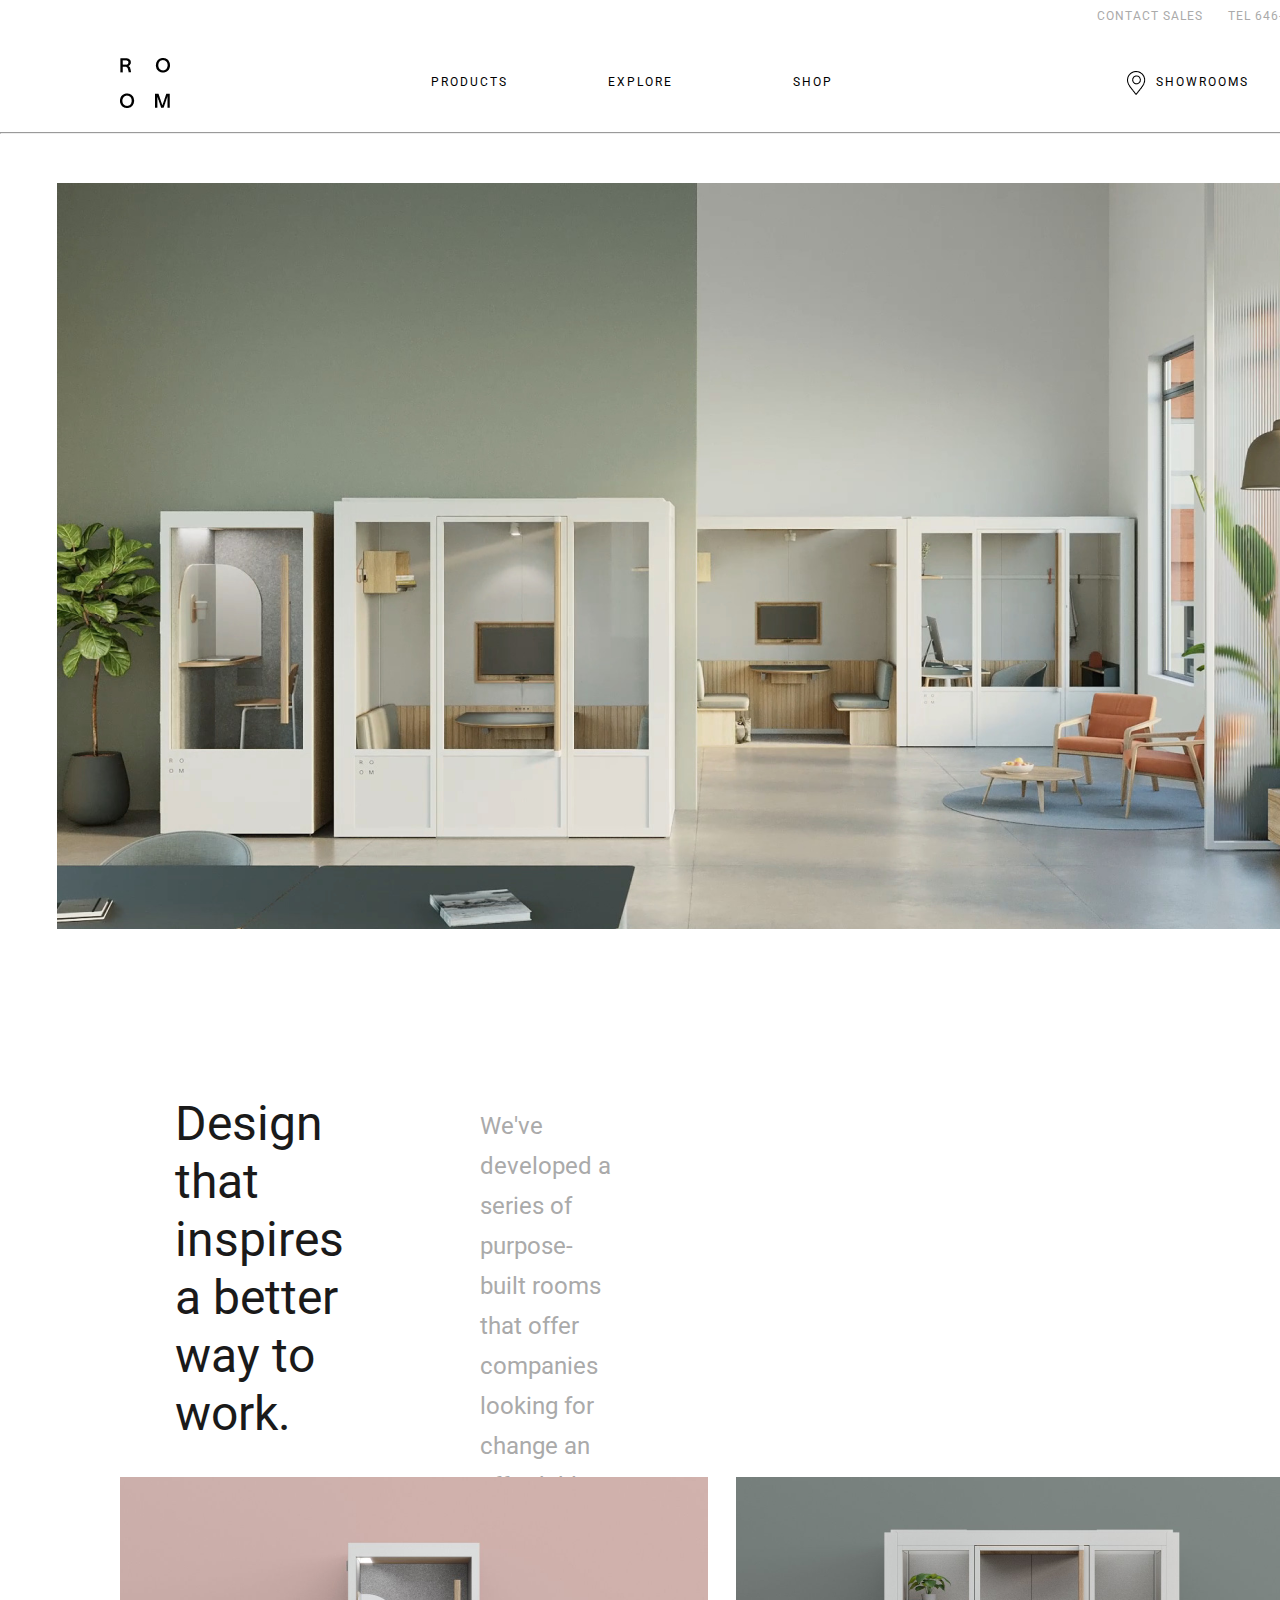
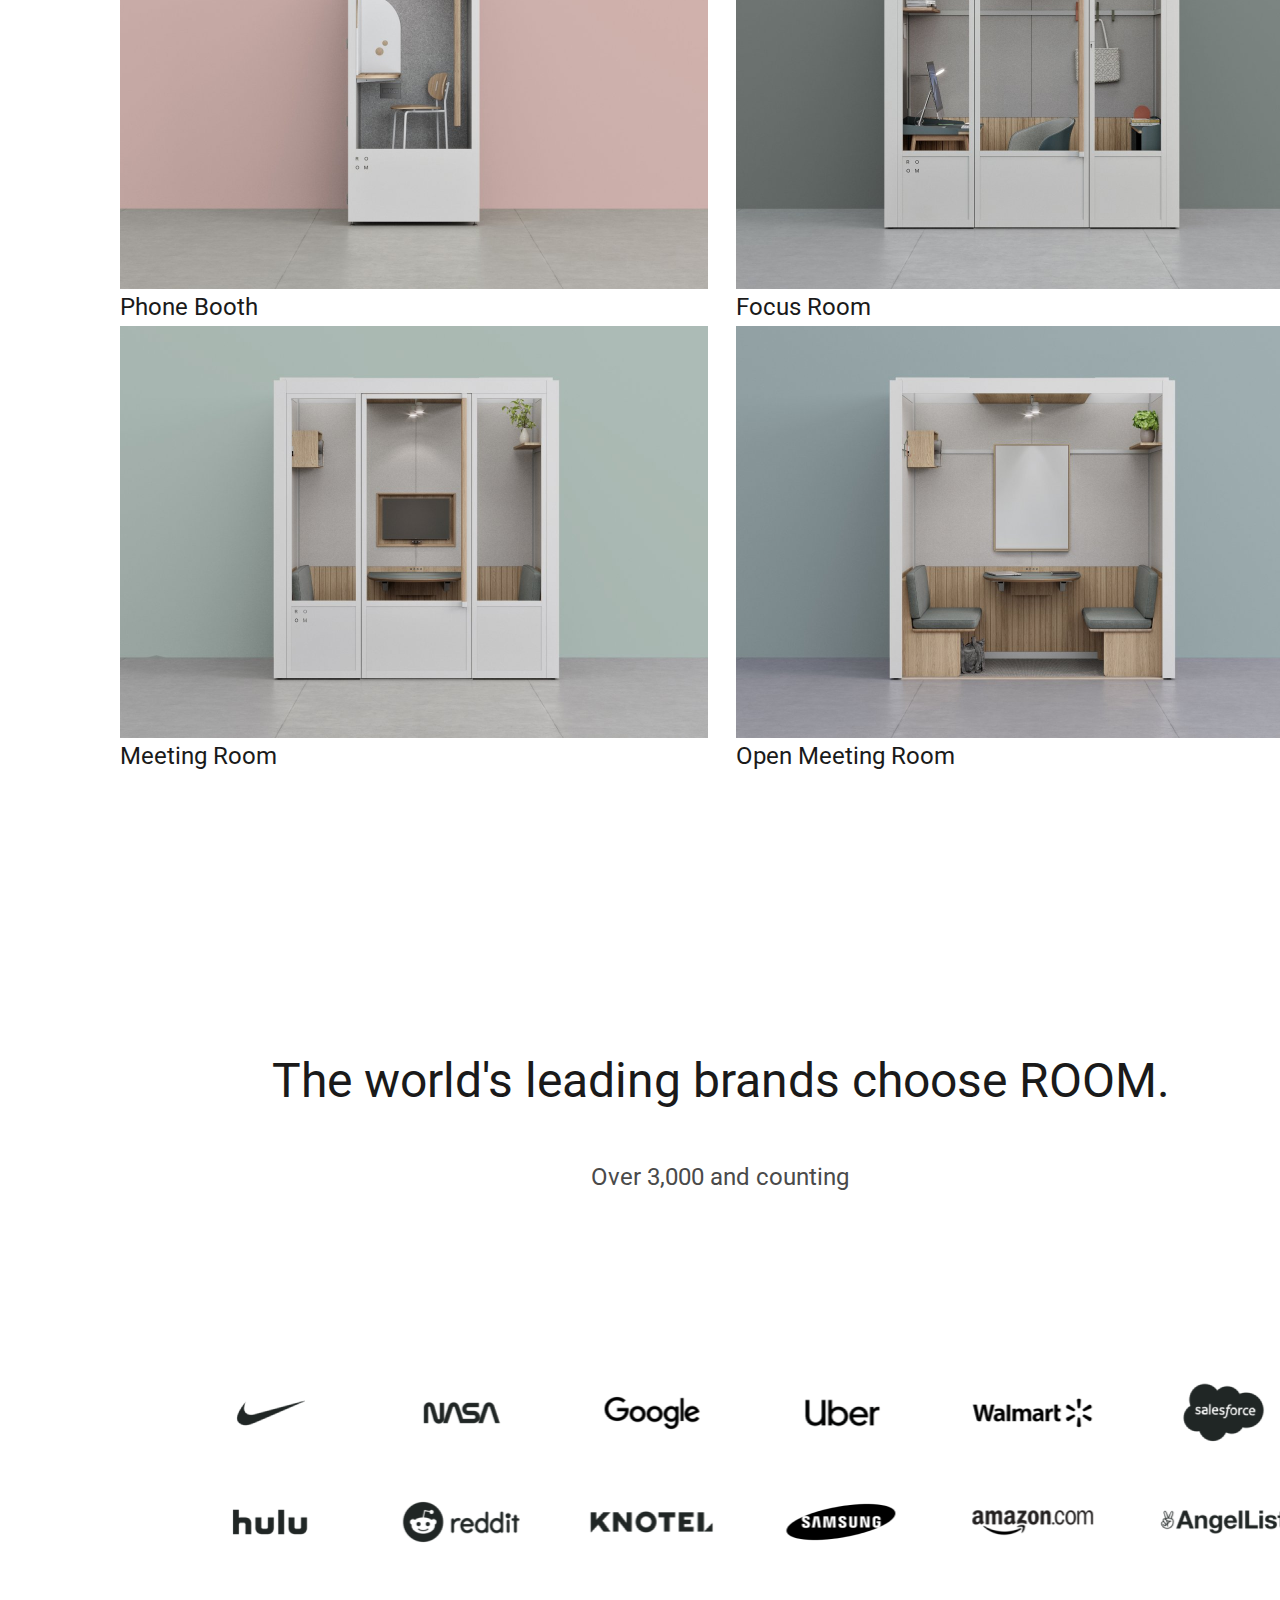
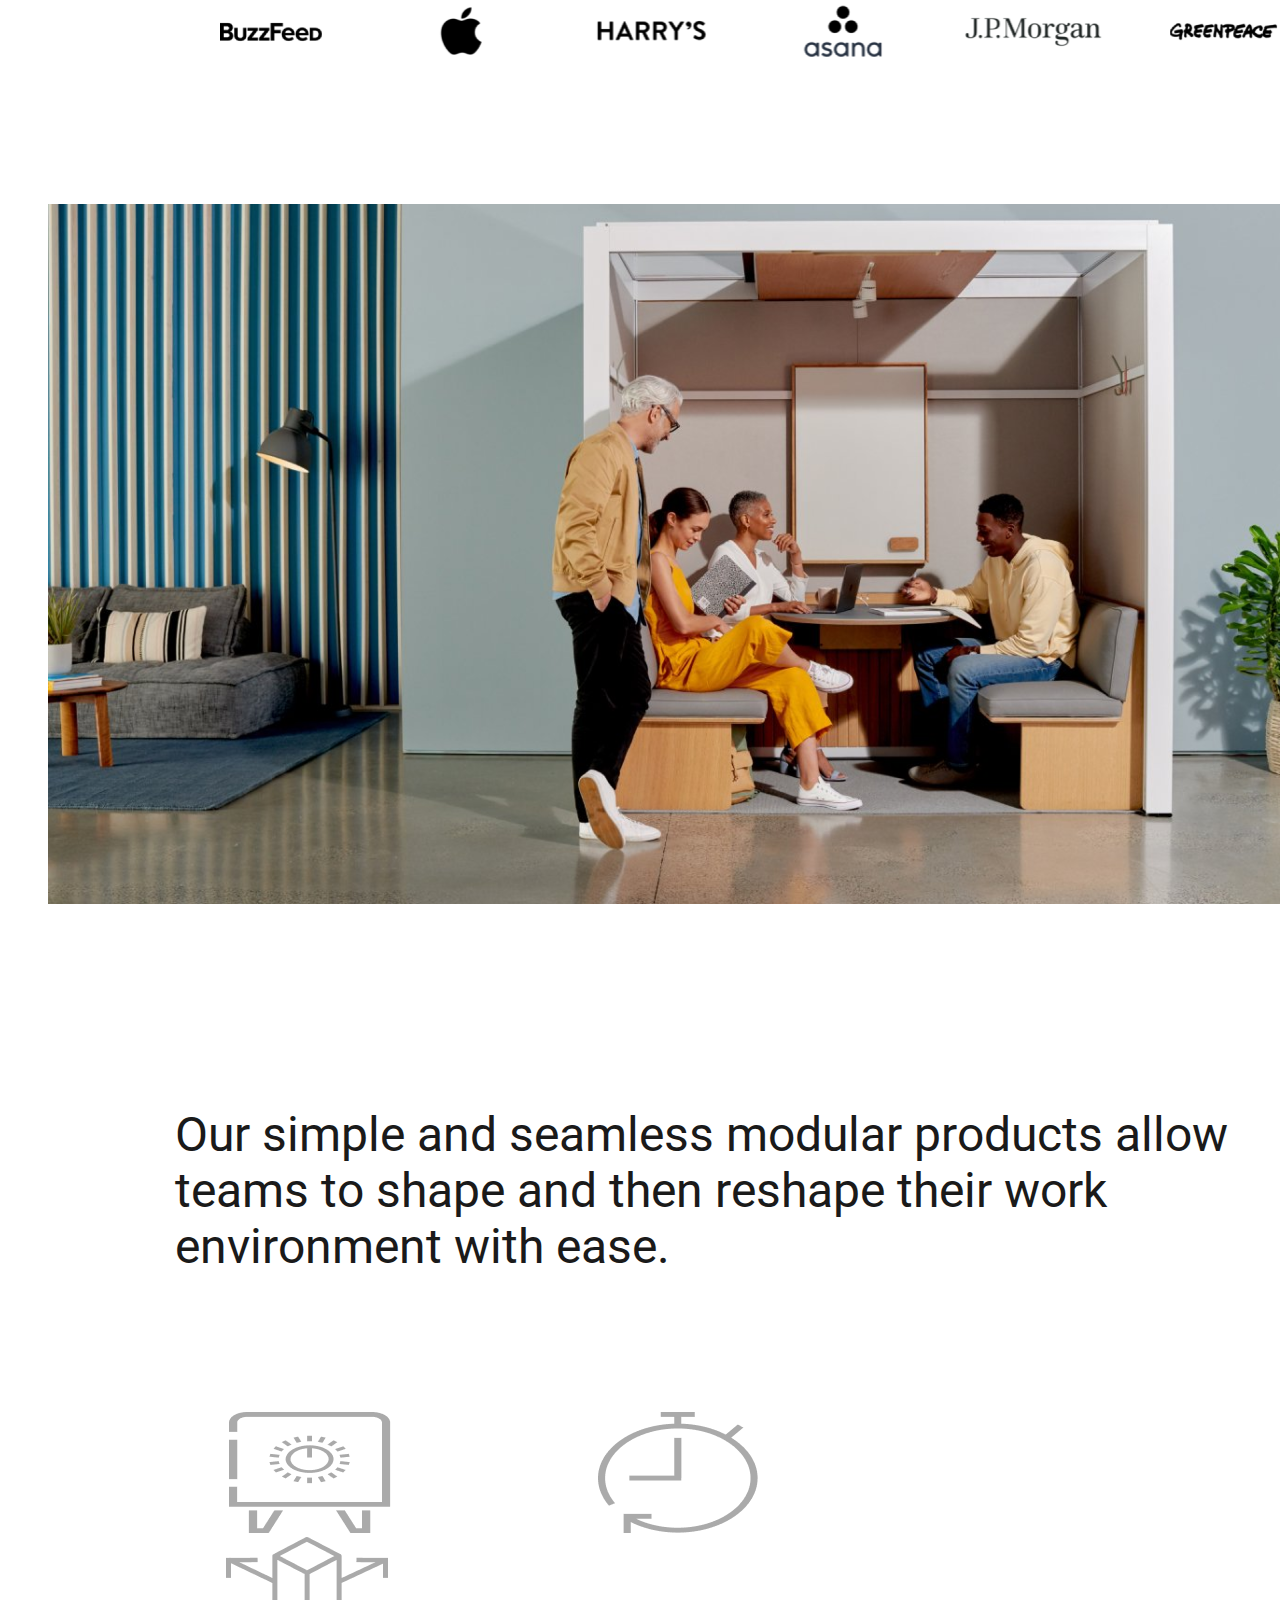
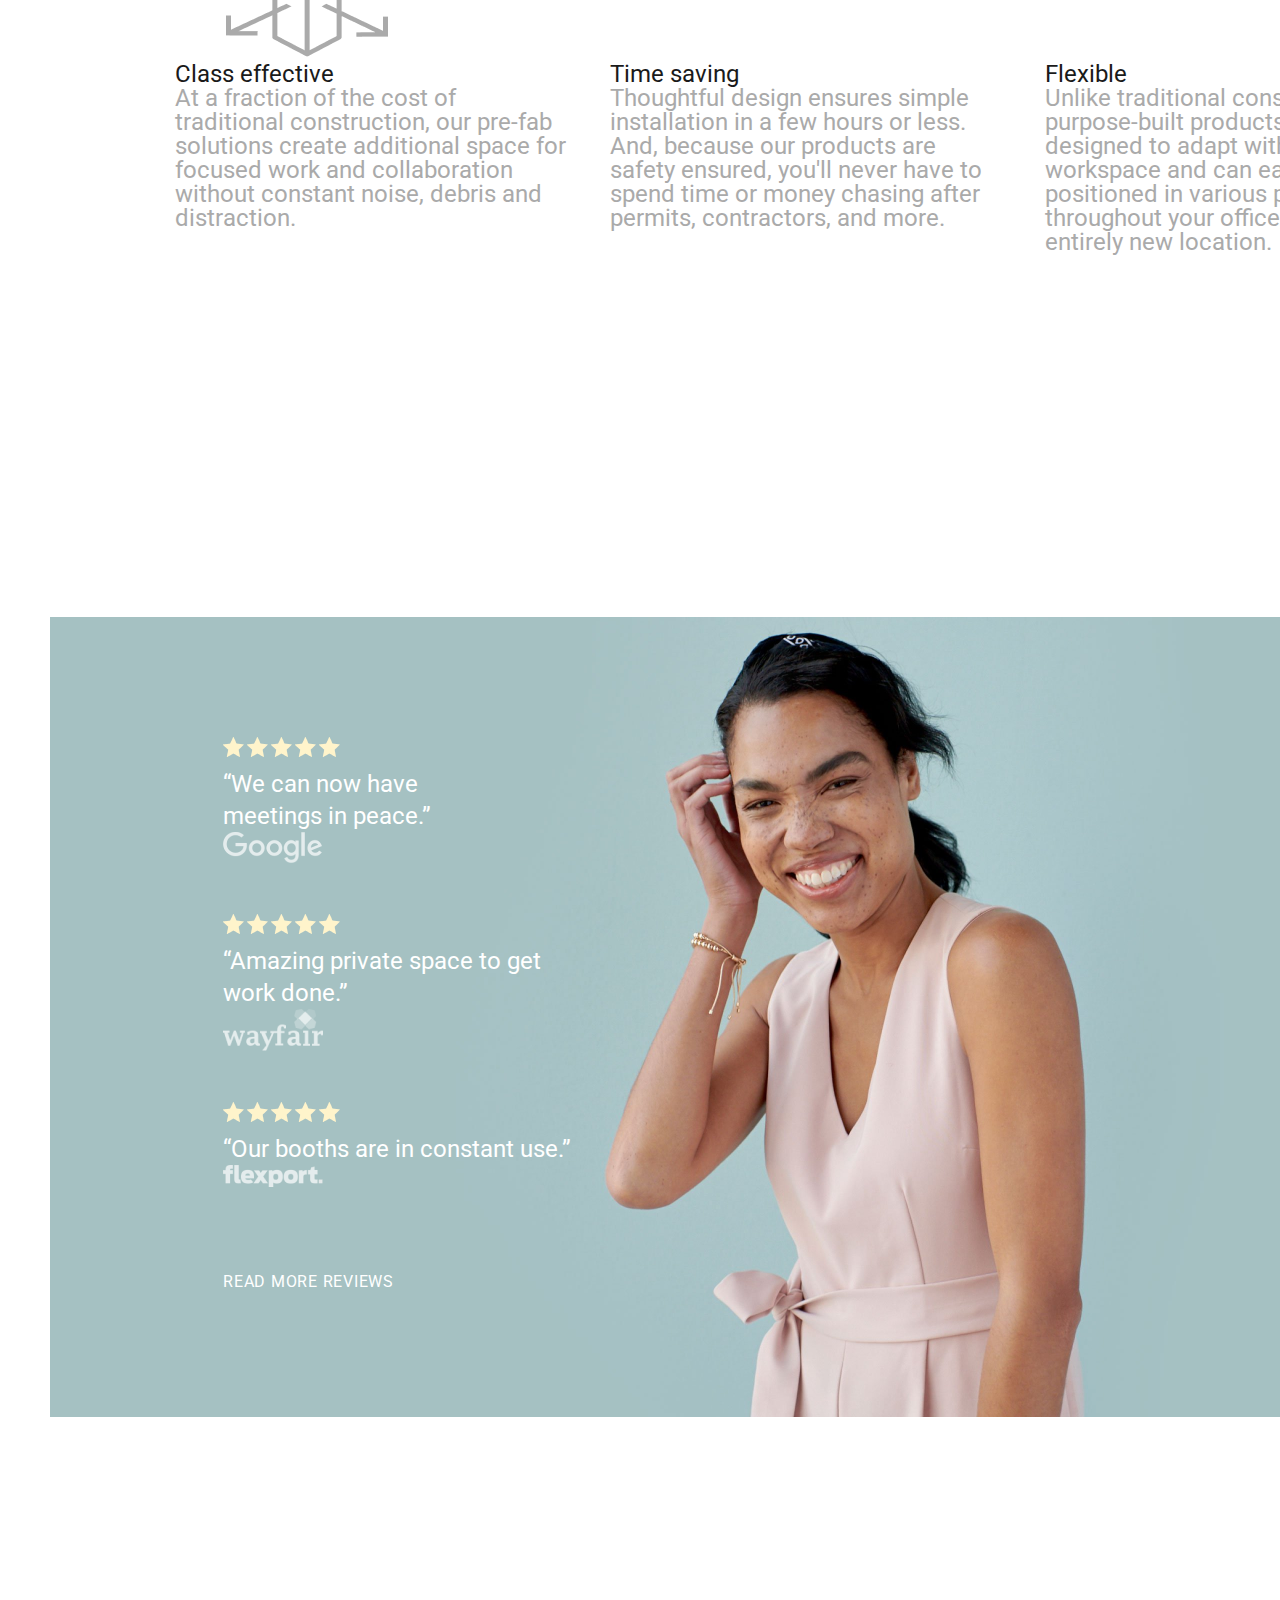
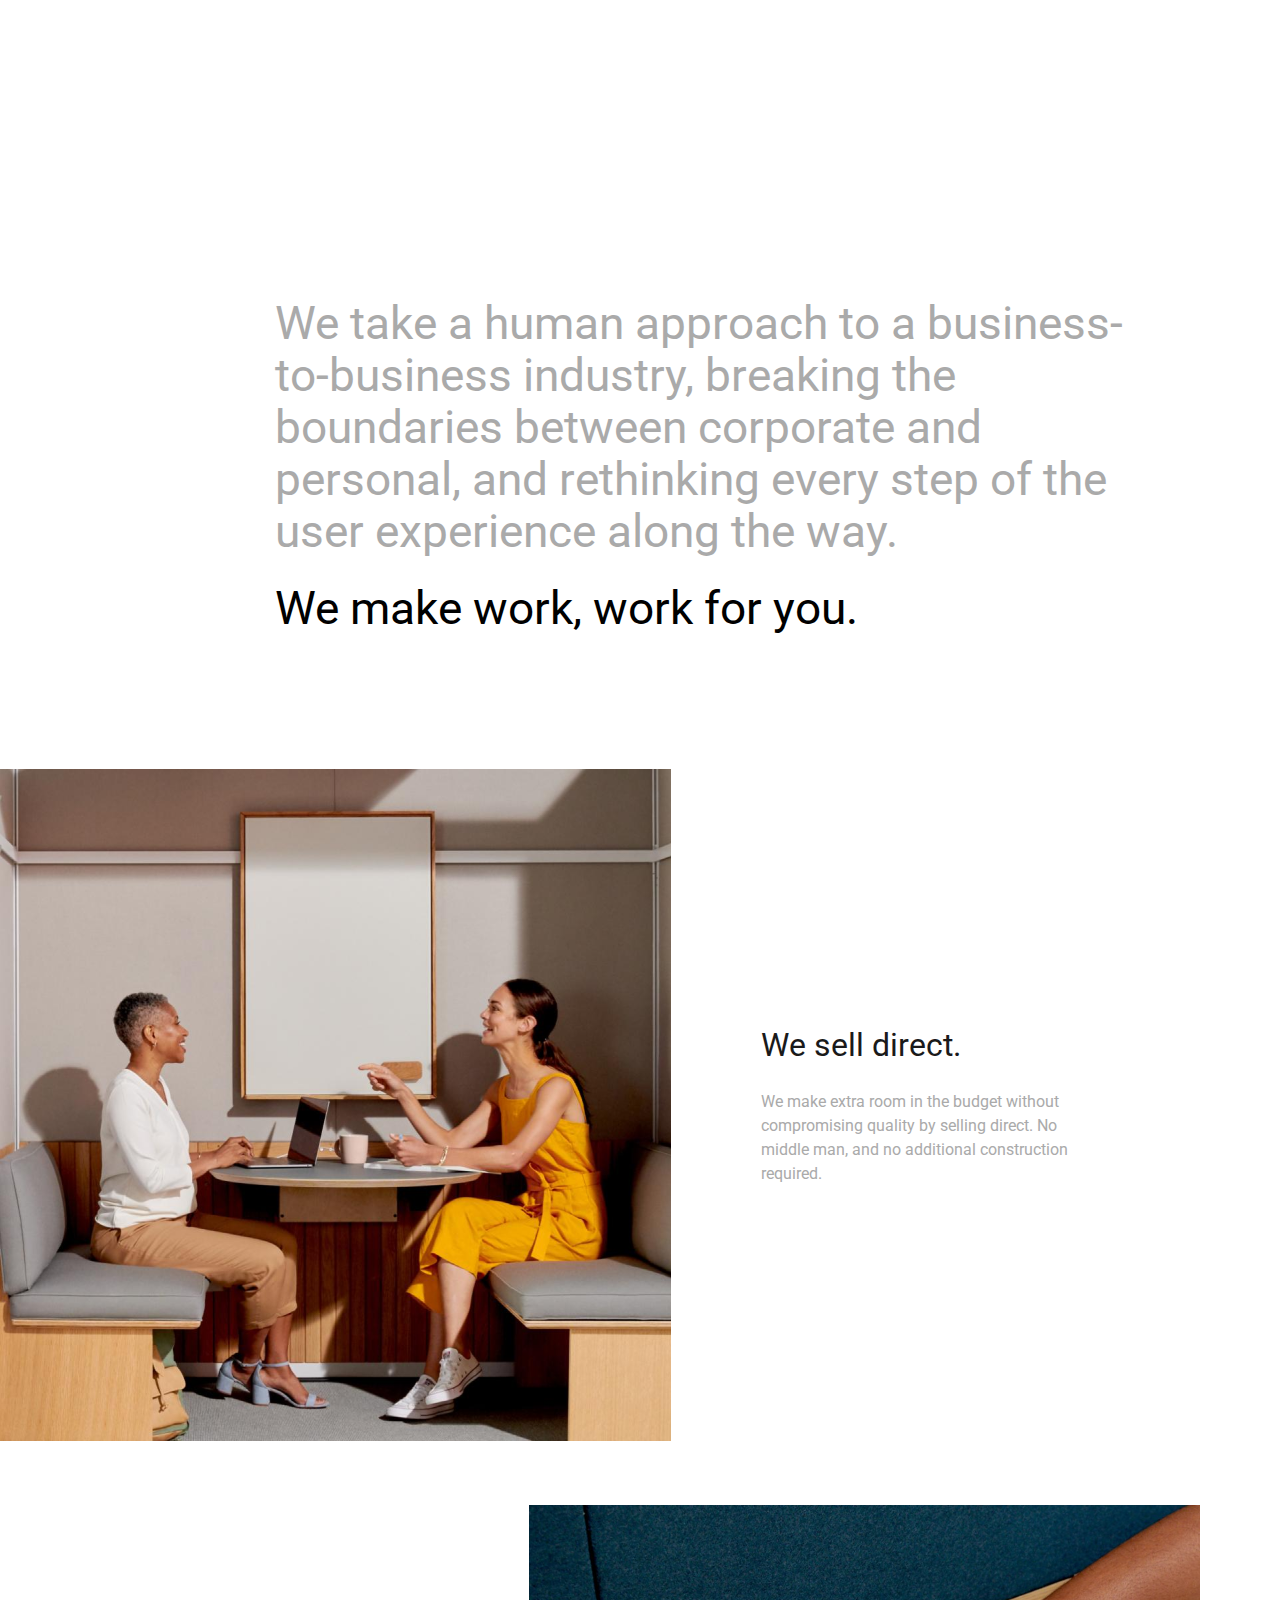
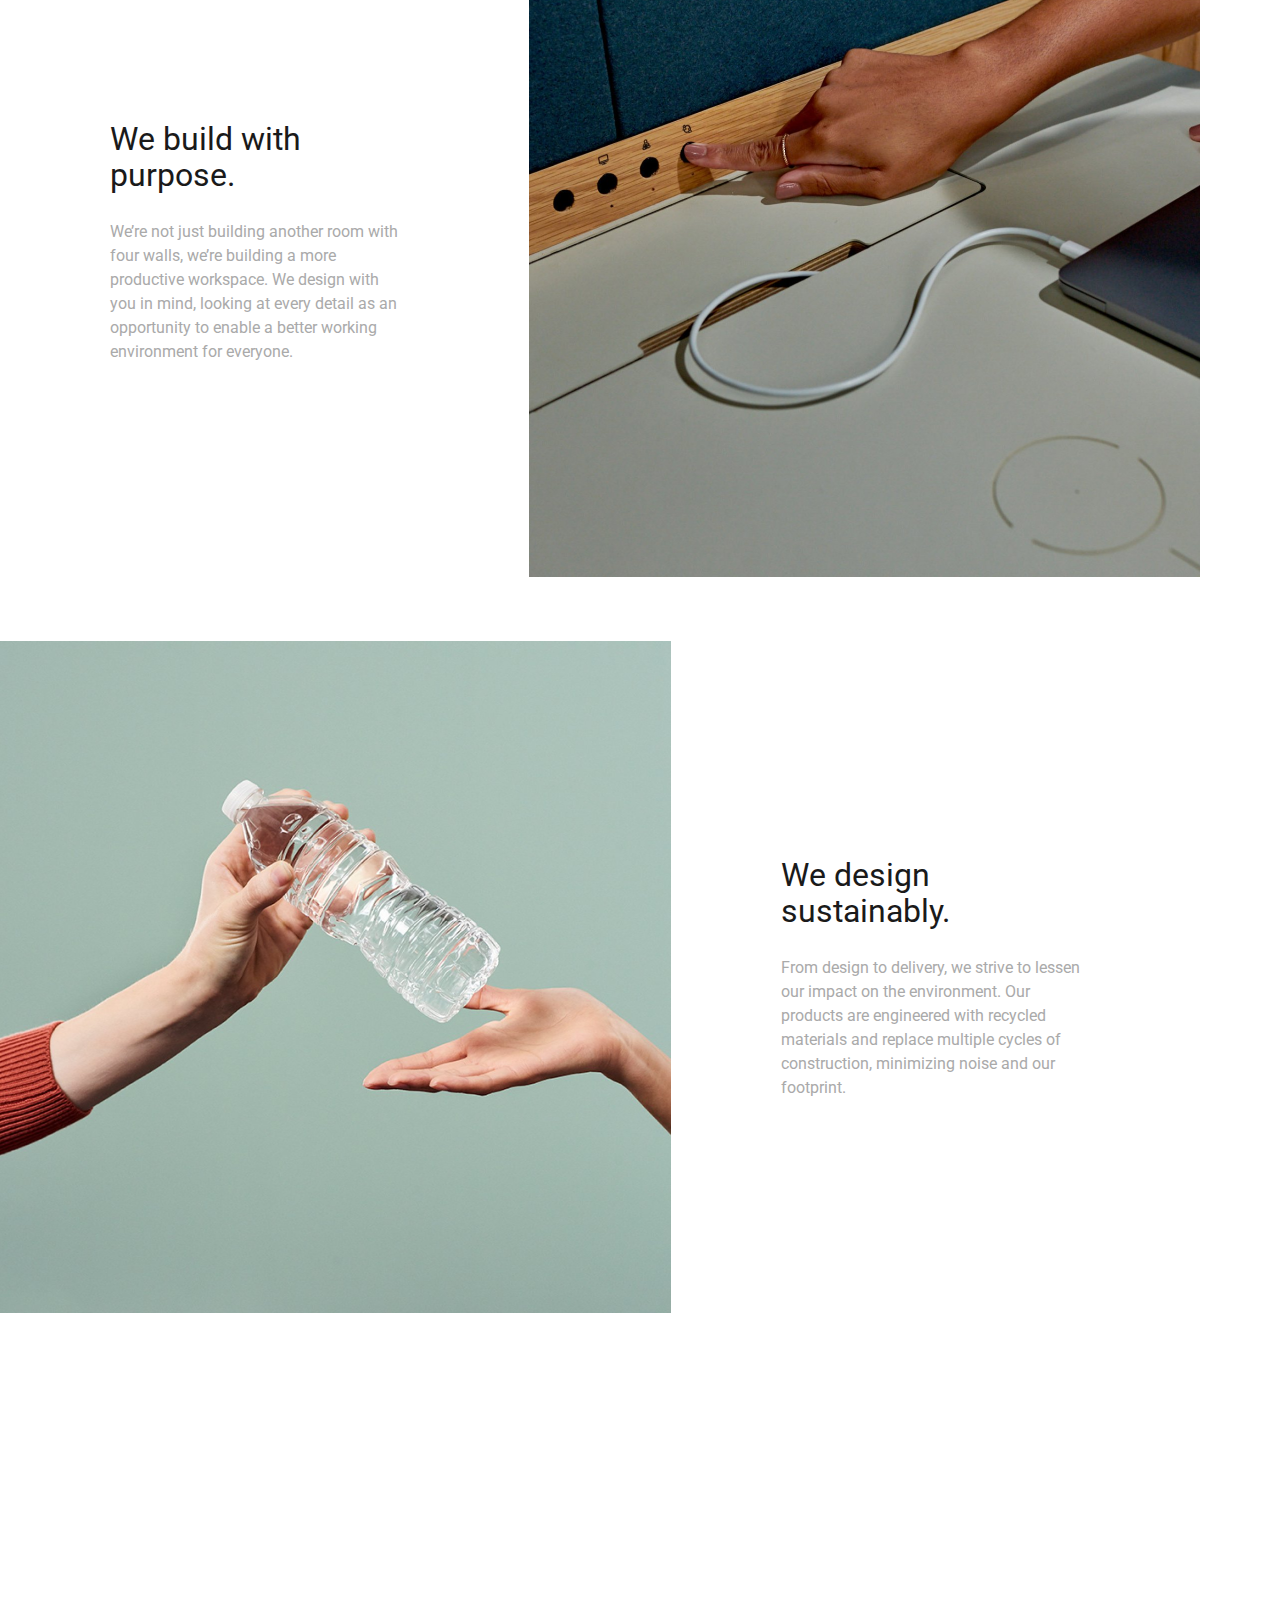
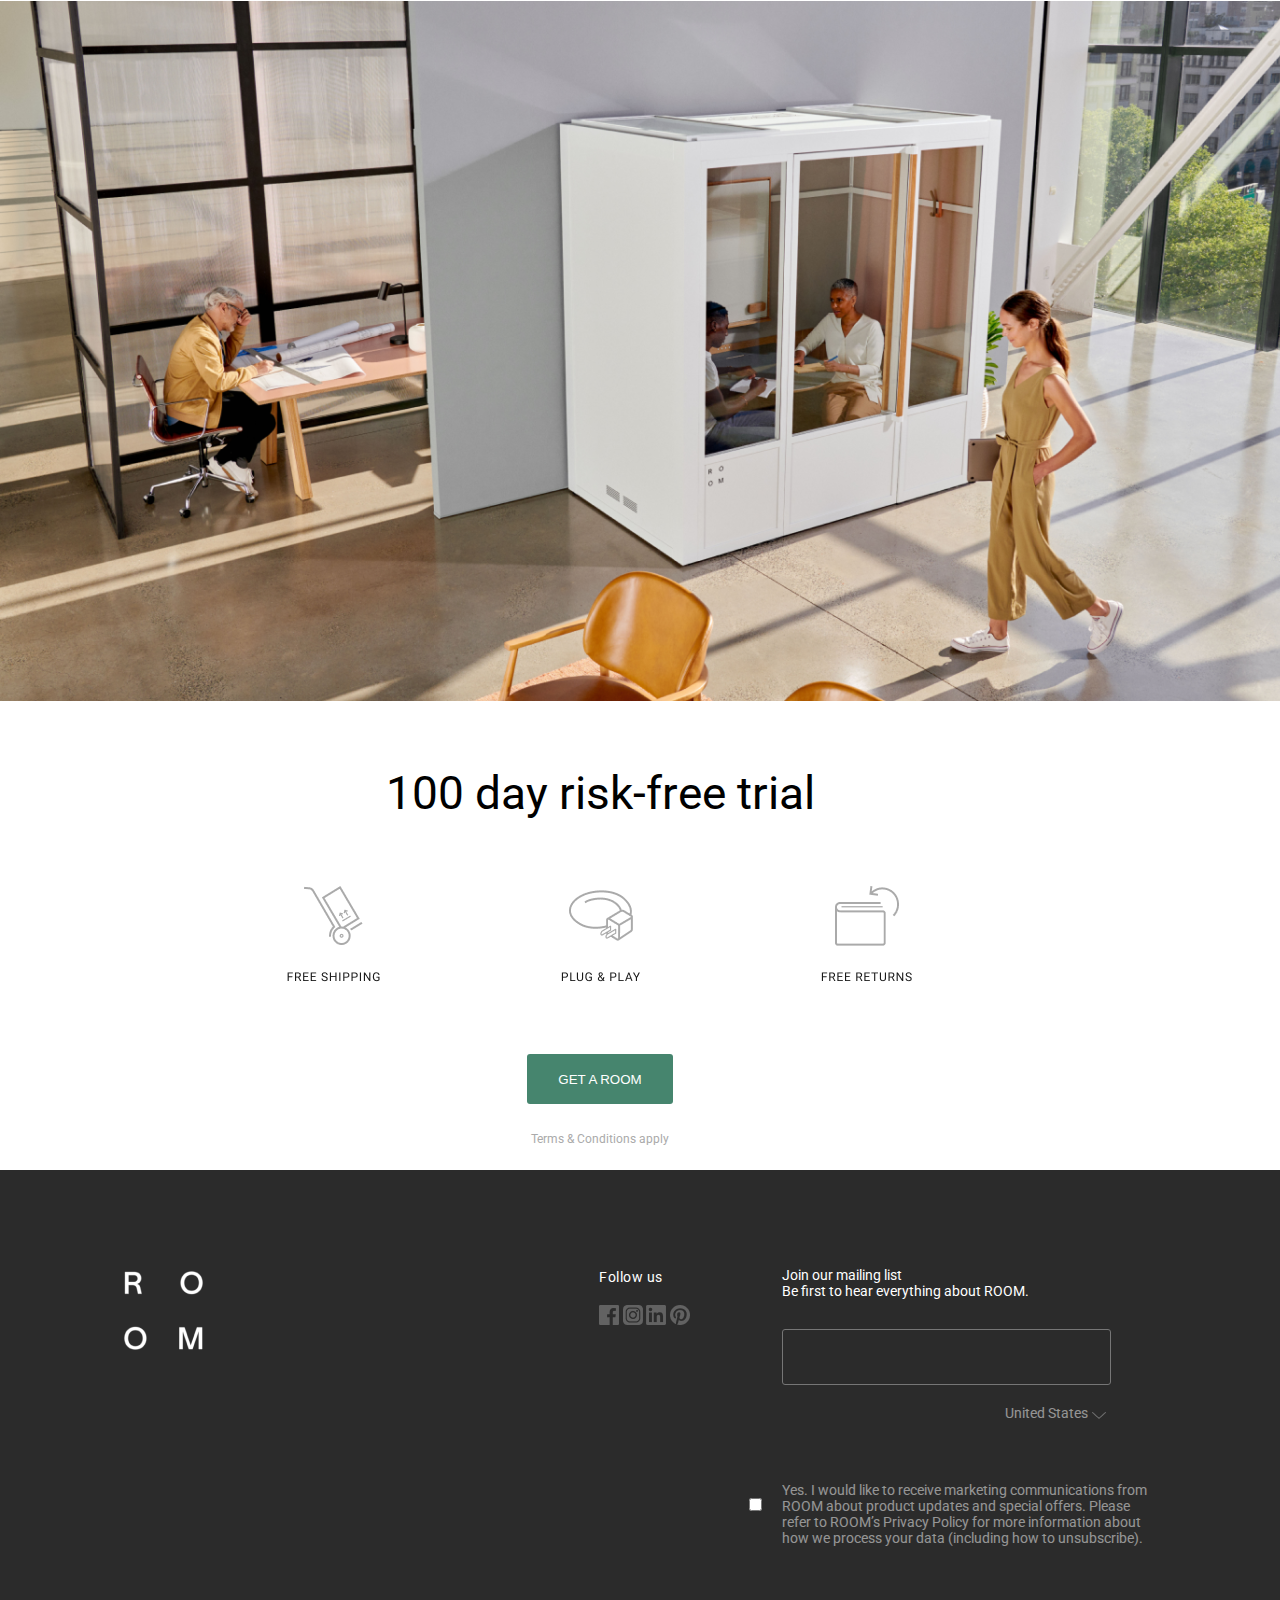
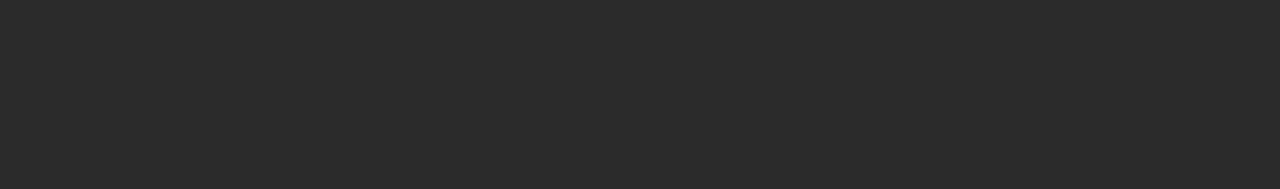
<file: index.html>
<!DOCTYPE html>
<html lang="en">

<head>
    <link href='https://fonts.googleapis.com/css?family=Anton' rel='stylesheet'>
    <link href='https://fonts.googleapis.com/css?family=Roboto' rel='stylesheet'>
    <link rel="stylesheet" href="style.css">
    <meta charset="UTF-8">
    <meta http-equiv="X-UA-Compatible" content="IE=edge">
    <meta name="viewport" content="width=device-width, initial-scale=1.0">
    <title>Document</title>
</head>

<body>

    <section class="section-1">
        <header class="header">
            <div class="upper_header">
                <div class="right_menu">
                    <p class="contact">contact sales</p>
                    <p class="telephone">tel 646-791-3726</p>
                    <p class="language">us</p>
                    <img src="img/galochka.png">
                </div>
                <div class="bottom_header">
                    <img src="img/room.png" class="room">
                    <p class="products">products</p>
                    <p class="explore">explore</p>
                    <p class="shop">shop</p>
                    <img src="img/geo.png" class="geo">
                    <p class="showrooms">showrooms</p>
                    <img src="img/telega.png" class="telega">
                </div>
            </div>
            <hr style="color:#E0E0E0;">
        </header>
        <img src="img/first_img.png" class="first_img">
        <div class="text_design">
            <p class="text1">Design that inspires a better way to work.</p>
            <p class="text2">We've developed a series of purpose-built rooms that offer companies looking for change an
                affordable, sustainable, and flexible alternative to fixed construction and traditional office design.
            </p>
        </div>
    </section>
    <section class="section2">
        <div class="div_phone"><img src="img/phone_booth.png" class="phone_booth">
            <p class="phone_">Phone Booth</p>
        </div>
        <div class="div_focus"> <img src="img/focus_room.png" class="focus_room">
            <p class="focus_">Focus Room</p>
        </div>
        <div class="div_meeting"><img src="img/meeting_room.png" class="meeting_room">
            <p class="meeting_">Meeting Room</p>
        </div>
        <div class="div_open"><img src="img/open_meeting_room.png" class="open_meeting_room">
            <p class="open_meeting">Open Meeting Room</p>
        </div>
    </section>

    <section class="section3">
        <div class="brands">
            <p class="leading_brands">The world's leading brands choose ROOM.</p>
            <p class="counting">Over 3,000 and counting</p>
            <img class="brands_img" src="img/brands.png">
        </div>
    </section>
    <section class="section3">
        <div class="container3">
            <div class="dedbl_cl">
                <img class="dedbl" src="img/dedbl.png">
            </div>
        </div>
        <div class="dedbl_header">
            <h1 class="dedbl_head_text">Our simple and seamless modular products allow teams to shape and then reshape
                their work environment with ease.</h1>
        </div>
        <div class="div_images">
            <img class="seif" src="img/seif.png">
            <img class="timer" src="img/timer.png">
            <img class="qube" src="img/qube.png">
            <div class="image_text">
                <div class="seif_container">
                    <h1>Class effective</h1>
                    <p>At a fraction of the cost of traditional construction, our pre-fab solutions create additional
                        space for focused work and collaboration without constant noise, debris and distraction.</p>
                </div>
                <div class="timer_container">
                    <h1>Time saving</h1>
                    <p>Thoughtful design ensures simple installation in a few hours or less. And, because our products
                        are safety ensured, you'll never have to spend time or money chasing after permits, contractors,
                        and more.</p>
                </div>
                <div class="cube_container">
                    <h1>Flexible</h1>
                    <p>Unlike traditional construction, our purpose-built products were designed to adapt with your
                        workspace and can easily be positioned in various places throughout your office, or to an
                        entirely new location.</p>
                </div>
            </div>
        </div>
    </section>
    <section class="section4">
        <div class="container4">
            <div class="comms">
                <div class="first_comm">
                    <img src="img/stars.png">
                    <p class="text_comm">“We can now have meetings in peace.”</p>
                    <img src="img/google.png">
                </div>
                <div class="second_comm">
                    <img src="img/stars.png">
                    <p>“Amazing private space to get work done.”</p>
                    <img src="img/wayfair.png">
                </div>
                <div class="third_comm">
                    <img src="img/stars.png">
                    <p>“Our booths are in constant use.”</p>
                    <img src="img/flexport.png">
                </div>
                <div class="more_reviews">
                    <p>READ MORE REVIEWS</p>
                </div>
            </div>
        </div>
    </section>
    <section class="section5">
        <div class="section5">
            <div class="da">
                <div class="text5">
                    <p>We take a human approach to a business-to-business industry, breaking the boundaries between
                        corporate and personal, and rethinking every step of the user experience along the way.</p>
                    <h1>We make work, work for you.</h1>
                </div>
                <div class="sell_direct">
                    <img src="img/stol_men_women.png">
                    <div class="text_stol">
                        <h1>We sell direct.</h1>
                        <p>We make extra room in the budget without compromising quality by selling direct. No middle
                            man,
                            and no additional construction required.</p>
                    </div>
                </div>

                <div class="not_just">
                    <div class="build_purpose">
                        <h1>We build with purpose.</h1>
                        <p>We’re not just building another room with four walls, we’re building a more productive
                            workspace.
                            We design with you in mind, looking at every detail as an opportunity to enable a better
                            working
                            environment for everyone.</p>
                    </div>
                    <img src="img/zaryadka.png">
                </div>
                <div class="design_sutan">
                    <img src="img/water.png">
                    <div class="sustan_text">
                        <h1>We design sustainably.</h1>
                        <p>From design to delivery, we strive to lessen our impact on the environment. Our products are
                            engineered with recycled materials and replace multiple cycles of construction, minimizing
                            noise
                            and
                            our footprint.</p>
                    </div>
                </div>
            </div>

    </section>
    <img src="img/women_walk.png" style="width: 1344px; height: 700px; padding-top: 288px;">
    <div class="risk">
        <h1>100 day risk-free trial</h1>
        <div class="kartinki">
            <div class="trash">
                <img src="img/trash.png">
            </div>
            <div class="rozetkadiv">
                <img src="img/rozetka.png">
            </div>
            <div class="returns">
                <img src="img/return.png">
            </div>
        </div> <button class="get_a_room">get a Room</button>
        <p class="chitat">Terms & Conditions apply</p>
    </div>
    <footer>
        <div class="footer_contacts">
            <div class="white_room">
                <img src="img/room_white.png">
            </div>
            <div class="about_support">

            </div>
            <div class="follow_us">
                <p>Follow us</p>
                <div class="smlink">
                    <img src="img/facebook.png">
                    <img src="img/inst.png">
                    <img src="img/linkedin.png">
                    <img src="img/pinterest.png">
                </div>
            </div>
            <label class="che">
                <input type="checkbox" class="check_class">
                <span class="checkmark"></span>
            </label>
            <div class="mailing_list">
                <p>Join our mailing list</p>
                <p>Be first to hear everything about ROOM.</p>
                <form>
                    <textarea>
                    </textarea>
                </form>
                <div class="right">
                    <div class="country_select">
                        <p>United States</p>
                        <img src="img/galochka.png">
                    </div>

                    <div class="recieve">
                        <p style="opacity: 50%;">Yes. I would like to receive marketing communications from ROOM about
                            product updates and special
                            offers. Please refer to ROOM’s Privacy Policy for more information about how we process your
                            data
                            (including how to unsubscribe).</p>
                    </div>
                </div>
            </div>
        </div>
        <!-- <p class="topanch">return to the top</p> -->
    </footer>

</body>

</html>
</file>
<file: style.css>
* {
    padding: 0px;
    margin: 0px;
}

html {
    width: 1440px;
    margin: 0px;
}

.contact {
    padding: 0px 25px 0px 0px;
}

.right_menu {
    color: #AAA;
    text-transform: uppercase;
    size: auto;
    margin-left: 1097px;
    width: 343px;
    height: 33px;
    align-items: right;
    display: flex;
    font-family: Roboto;
    font-size: 12px;
    font-weight: 400;
    line-height: 33px;
    letter-spacing: 1px;
    text-align: left;

}

.language {
    padding: 0px 0px 0px 25px;
}

.right_menu img {
    padding: 13.5px 12.5px 4px 8px;
    width: 14px;
    height: 7px;
}

.bottom_header {
    text-transform: uppercase;
    align-items: center;
    width: 1296px;
    height: 99px;
    display: flex;
    font-family: Roboto;
    font-size: 12px;
    font-weight: 400;
    line-height: 14px;
    letter-spacing: 2px;
    text-align: center;

}

.room {
    padding-left: 120px;
    width: 50px;
    height: 50px;
}

.geo {
    margin-left: 293px;
    ;
    width: 20px;
    height: 24px;
}

.telega {
    padding-left: 46px;
    width: 25px;
    height: 25px;
    margin-right: 0px;
}

.products {
    padding-left: 261px;
    width: 83px;
    height: 15px;
}

.explore {
    padding-left: 100px;
    width: 69px;
    height: 15px;
}

.shop {
    padding-left: 120px;
    width: 42px;
    height: 15px;
}

.showrooms {
    padding-left: 10px;
    width: 103px;
    height: 15px;
}

.first_img {
    width: 1327px;
    height: 746px;
    padding: 49px 56px 80px 57px;
}

.text_design {
    display: flex;
}

.text1 {
    padding: 82px 0px 208px 175px;
    font-family: Roboto;
    font-size: 48px;
    font-weight: 400;
    line-height: 58px;
    letter-spacing: 0em;
    text-align: left;
    width: 355px;
    height: 174px;
    color: #1A1A1A;


}

.text2 {
    padding: 93px 205px 211px 136px;
    font-family: Roboto;
    font-size: 24px;
    font-weight: 400;
    line-height: 40px;
    letter-spacing: 0em;
    text-align: left;
    width: 569px;
    height: 160px;
    color: #AAAAAA;

}

.section2 {
    display: inline-block;
    width: auto;
    height: 962px;
}

.div_phone {
    display: inline-block;
    width: 588px;
    height: 449px;
    padding-right: 24px;
    margin-left: 120px;
}

.div_focus {
    display: inline-block;
    width: 588px;
    height: 449px;
    padding-right: 24px;
}

.div_meeting {
    padding-right: 24px;
    margin-left: 120px;
    display: inline-block;
    width: 588px;
    height: 449px;
}

.div_open {
    padding-right: 24px;
    display: inline-block;
    width: 588px;
    height: 449px;
}

.phone_ {
    font-family: Roboto;
    font-size: 24px;
    font-weight: 400;
    line-height: 28px;
    letter-spacing: 0em;
    text-align: left;
    color: #1A1A1A;
}


.focus_ {
    color: #1A1A1A;
    font-family: Roboto;
    font-size: 24px;
    font-weight: 400;
    line-height: 28px;
    letter-spacing: 0em;
    text-align: left;

}

.meeting_ {
    font-family: Roboto;
    font-size: 24px;
    font-weight: 400;
    line-height: 28px;
    letter-spacing: 0em;
    text-align: left;
    color: #1A1A1A;
}

.open_meeting {
    font-family: Roboto;
    font-size: 24px;
    font-weight: 400;
    line-height: 28px;
    letter-spacing: 0em;
    text-align: left;
    color: #1A1A1A;
}

.brands {
    width: 1090px;
    height: 560px;
    padding: 215px 175px 190px 175px;
}

.leading_brands {
    font-family: Roboto;
    font-size: 48px;
    font-weight: 400;
    line-height: 48px;
    letter-spacing: 0em;
    text-align: center;
    color: #1A1A1A;
    width: 941px;
    height: 48px;
    padding: 3px 75px 27px 75px;
}

.counting {
    font-family: Roboto;
    font-size: 24px;
    font-weight: 400;
    line-height: 36px;
    letter-spacing: 0em;
    text-align: center;
    color: #4a4a4a;
    width: 280px;
    height: 36px;
    padding: 27px 405px 0px 405px;
}

.brands_img {
    padding: 188px 0px 0px 0px;
    width: 1144px;
    height: 327px;
}

.dedbl {
    width: 1344px;
    height: 700px;
    padding: 0px 48px 0px 48px;
}

.dedbl_header {
    width: 1090px;
    height: 216px;

}

.dedbl_head_text {
    width: 1090px;
    height: 216x;
    padding: 199px 175px 0px 175px;
    font-family: Roboto;
    font-size: 48px;
    font-weight: 400;
    line-height: 56px;
    letter-spacing: 0em;
    text-align: left;
    color: #1A1A1A;

}

.div_images {
    padding: 144px 0px 0px 0px;
    margin-top: 144px;
}

.image_text {

    width: 1440px;
    height: 555px;
    display: flex;
}

.seif {
    margin-left: 229px;
}

.timer {
    margin-left: 203px;
}

.qube {
    margin-left: 226px;
}

.div_images p {
    font-family: Roboto;
    font-size: 24px;
    font-weight: 400;
    line-height: 24px;
    letter-spacing: 0em;
    text-align: left;
    color: #AAAAAA;

}

.div_images h1 {
    color: #1A1A1A;
    font-family: Roboto;
    font-size: 24px;
    font-weight: 400;
    line-height: 24px;
    letter-spacing: 0em;
    text-align: left;

}

.seif_container {
    margin-left: 175px;
}

.timer_container {
    margin-left: 40px;
}

.cube_container {
    margin-left: 40px;
}

.container4 {
    width: 1340px;
    height: 800px;
    background-image: url(img/aaaa_negrbl.png);
    margin: 0px 50px 240px 50px;
}

.container4 p {
    font-family: Roboto;
    font-size: 24px;
    font-weight: 400;
    line-height: 32px;
    letter-spacing: 0em;
    text-align: left;
    color: #ffffff;
}

.comms {
    width: 1200px;
    height: 559.98px;
    padding: 120px 48px 120px 48px;
}

.text_comm {
    width: 228px;
    height: 64px;
}

.first_comm {
    width: 350px;
    height: 145.31px;
    padding: 0px 725px 0px 125px;
}

.second_comm {
    width: 350px;
    height: 155.45px;
    padding: 32px 725px 32px 125px;
}

.third_comm {
    width: 350px;
    padding: 0px 725px 39.0px 125px;
    height: 135.22px;
}

.more_reviews {
    width: 184px;
    height: 12px;
    padding: 0px 891px 8.98px 125px;
}

.more_reviews p {
    font-family: Roboto;
    font-size: 16px;
    font-weight: 400;
    line-height: 12px;
    letter-spacing: 0.75px;
    text-align: left;
    color: #ffffff;
}

.section5 {
    width: 1296px;
    height: 2856px;
}

.text5 {
    width: 1090px;
    width: 712px;
    margin: 0px 175px 0px 175px;
}

.text5 p {
    font-family: Roboto;
    font-size: 46px;
    font-weight: 400;
    line-height: 52px;
    letter-spacing: 0em;
    text-align: left;
    color: #AAAAAA;
    width: 882px;
    height: 260px;
    padding: 240px 108px 0px 100px;
}

.text5 h1 {
    color: #000000;
    font-family: Roboto;
    font-size: 46px;
    font-weight: 400;
    line-height: 52px;
    letter-spacing: 0em;
    text-align: left;
    width: 861px;
    height: 52px;
    padding: 25px 129px 135px 100px;
}

.sell_direct {
    width: 671px;
    height: 672px;
    display: flex;
}

.text_stol {
    width: 529.31px;
    height: 156px;
    padding: 258px 0px 258px 0px;
}

.da {
    width: auto;
    height: 2856px;
}

.text_stol p {
    font-family: Roboto;
    font-size: 16px;
    font-weight: 400;
    line-height: 24px;
    letter-spacing: 0em;
    text-align: left;
    color: #AAAAAA;
    width: 311px;
    height: 96px;
    padding: 0px 128px 3px 90.31px;
}

.text_stol h1 {
    font-family: Roboto;
    font-size: 32px;
    font-weight: 400;
    line-height: 36px;
    letter-spacing: 0em;
    text-align: left;
    color: #1A1A1A;
    width: 213px;
    height: 36px;
    padding: 0px 226px 27px 90.31px;
}

.sell_direct img {
    width: 671px;
    height: 672px;
}

.not_just {
    width: 1200px;
    height: 672px;
    display: flex;
    padding: 64px 0px 64px 0px;
}

.build_purpose {
    width: 529.38px;
    height: 240px;
    padding: 216px 0px 216px 0px;
}

.build_purpose img {
    width: 671px;
    height: 672px;
}

.build_purpose h1 {
    font-family: Roboto;
    font-size: 32px;
    font-weight: 400;
    line-height: 36px;
    letter-spacing: 0em;
    text-align: left;
    color: #1A1A1A;
    width: 206px;
    height: 72px;
    padding: 0px 213.37px 27px 110px;
}

.build_purpose p {
    font-family: Roboto;
    font-size: 16px;
    font-weight: 400;
    line-height: 24px;
    letter-spacing: 0em;
    text-align: left;
    color: #AAAAAA;
    width: 298px;
    height: 144px;
    padding: 0px 121.37px 3px 110px;
}

.design_sutan {
    display: flex;
    width: 1200px;
    height: 672px;
}

.design_sutan img {
    width: 671px;
    height: 672px;
}

.sustan_text {
    width: 529px.38;
    height: 240px;
    padding: 216px 0px 216px 0px;
}

.sustan_text h1 {
    font-family: Roboto;
    font-size: 32px;
    font-weight: 400;
    line-height: 36px;
    letter-spacing: 0em;
    text-align: left;
    color: #1A1A1A;
    width: 176px;
    height: 72px;
    padding: 0px 243px 0px 110.38px;
}

.sustan_text p {
    font-family: Roboto;
    font-size: 16px;
    font-weight: 400;
    line-height: 24px;
    letter-spacing: 0em;
    text-align: left;
    color: #AAAAAA;
    width: 309px;
    height: 144px;
    padding: 27px 110px 3px 110.38px;
}

.risk {
    width: 1200px;
    height: 465px;
}

.risk h1 {
    width: 446px;
    height: 51px;
    padding: 63px 377px 0px 377px;
    font-family: Roboto;
    font-size: 46px;
    font-weight: 400;
    line-height: 51px;
    letter-spacing: 0em;
    text-align: center;
    color: #000000;
}

.kartinki {
    width: 800px;
    height: 235px;
    display: flex;
    flex-wrap: nowrap;
    text-transform: uppercase;
    font-family: Roboto;
    font-size: 12px;
    font-weight: 400;
    line-height: 14px;
    letter-spacing: 0.75px;
    text-align: center;
    color: #1A1A1A;
    padding: 0px 200px 0px 200px;
}

.trash {
    width: 200px;
    height: 100px;
    padding: 65px 33px 66.66px 33.33px;
}

.rozetkadiv {
    width: 200px;
    height: 100px;
    padding: 65px 33px 66.66px 33.33px;
}

.returns {
    width: 200px;
    height: 100px;
    padding: 65px 0px 66.66px 33px;
}

.get_a_room {
    width: 146px;
    height: 50px;
    margin: 0px 527px 26px 527px;
    text-transform: uppercase;
    color: #ffffff;
    background-color: #46856E;
    border: none;
    border-radius: 3px;
}

.chitat {
    color: #AAAAAA;
    width: 138px;
    height: 14px;
    font-family: Roboto;
    font-size: 12px;
    font-weight: 400;
    line-height: 18px;
    letter-spacing: 0em;
    text-align: left;
    margin: 0px 531px 24px 531px;
}

footer {
    width: 1440px;
    height: 619px;
    background-color: #2b2b2b;
    display: flex;
}

.topanch {
    width: 180px;
    height: 13px;
    transform: rotate(-90deg);
    margin: 85px 406px 22px 33px;
    font-family: Roboto;
    font-size: 11px;
    font-weight: 400;
    line-height: 13px;
    letter-spacing: 2.4px;
    color: #FFFFFF;
}

.footer_contacts {
    width: 1200px;
    height: 471px;
    margin: 97px 120px 51px 120px;
    display: flex;
}

.white_room {
    width: 87px;
    height: 471px;
}

.about_support {
    width: 340px;
    height: 471px;
    margin: 0px 69px 51px 69px;
}

.follow_us {
    width: 129px;
    height: 471px;
    font-family: Roboto;
    font-size: 14px;
    font-weight: 400;
    line-height: 21px;
    letter-spacing: 0.5px;
    text-align: left;
    color: #ffffff;
}

.smlink {
    width: 129px;
    height: 27px;
    margin: 17px 0px 406px 0px;
}

.smlink img {
    width: 20px;
    height: 20px;
}

.mailing_list p {
    font-family: Roboto;
    font-size: 14px;
    font-weight: 400;
    line-height: 16px;
    letter-spacing: 0em;
    text-align: left;
    color: #ffffff;
}

form {
    padding: 30px 0px 16px 0px;
    color: #2b2b2b;
}

form textarea {
    border-radius: 3px;
    width: 327px;
    height: 54px;
    resize: none;
    background-color: #2b2b2b;
}

.country_select {
    display: flex;
    width: 104px;
    height: 21px;
    font-family: Roboto;
    font-size: 14px;
    font-weight: 400;
    line-height: 21px;
    letter-spacing: 0em;
    text-align: left;
    color: #ffffff;
    margin: 0px 0px 56px 223px;
}

.country_select p {
    opacity: 50%;
}

.country_select img {
    width: 14px;
    height: 7px;
    margin: 7px 0px 7px 4px;
}

.recieve {
    width: 369px;
    height: 78px;
    font-family: Roboto;
    font-size: 11px;
    font-weight: 400;
    line-height: 13px;
    letter-spacing: 2.4000000953674316px;
    text-align: left;

}

.checkmark {
    color: #2196f3;
    width: 28px;
    height: 26px;
    color: #2b2b2b;
}

.check_class {
    margin: 231px 20px 214px 21px;
}

div
{
    width: clamp(min(10vw,30%),400px, max(100%,55rem));
}
/* Стили для экранов шириной до 600px */
div {
    width: clamp(10vw, 30%, 400px);
}

/* Стили для экранов шириной более 600px и до 1200px */
@media (min-width: 600px) and (max-width: 1200px) {
    div {
        width: clamp(20vw, 40%, 600px);
    }
}

/* Стили для экранов шириной более 1200px */
@media (min-width: 1200px) {
    div {
        width: clamp(30vw, 60%, 800px);
    }
}
</file>
